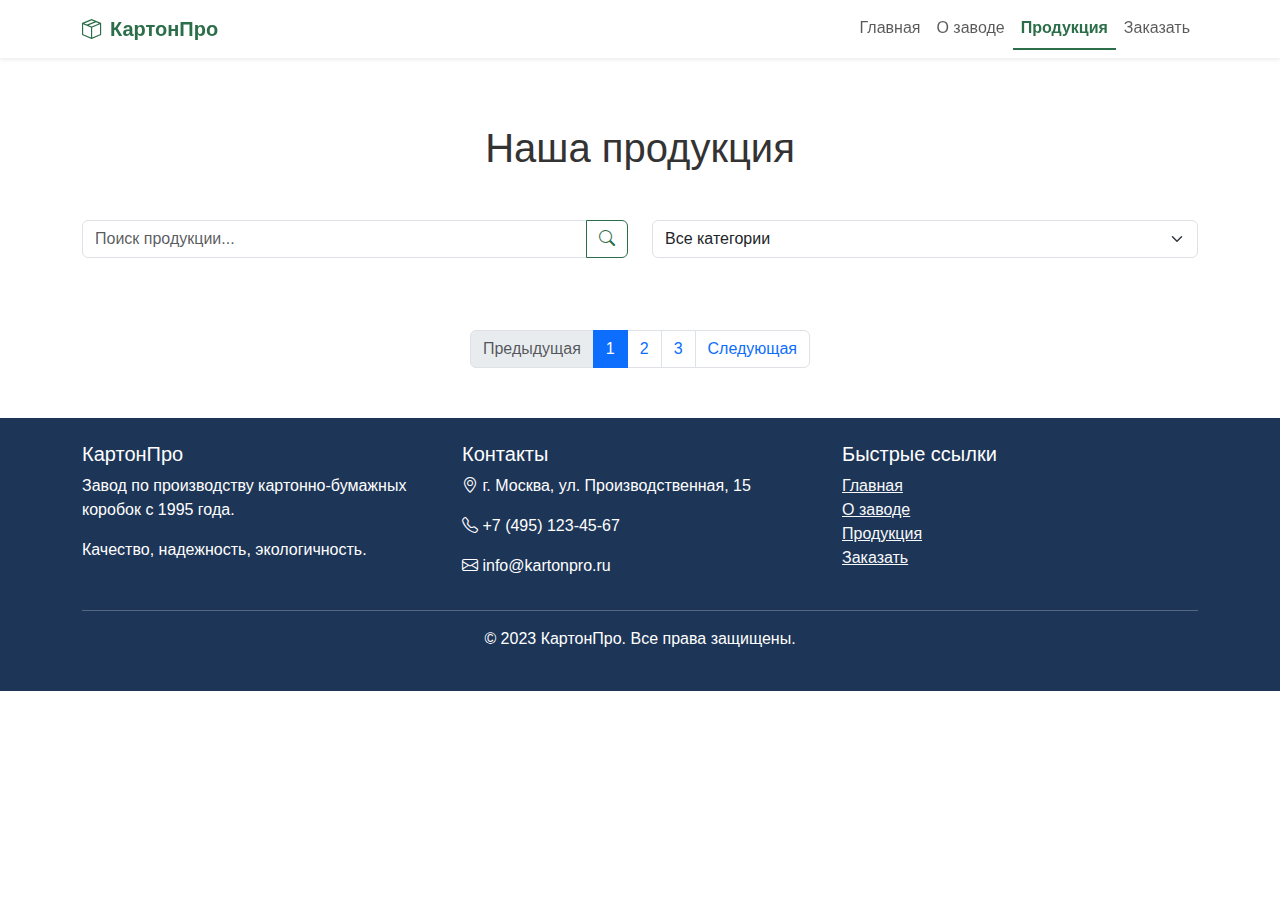
<file: products.html>
<!-- products.html -->
<!DOCTYPE html>
<html lang="ru">
<head>
    <meta charset="UTF-8">
    <meta name="viewport" content="width=device-width, initial-scale=1.0">
    <title>Продукция - КартонПро</title>
    <!-- Bootstrap CSS -->
    <link href="https://cdn.jsdelivr.net/npm/bootstrap@5.3.0-alpha1/dist/css/bootstrap.min.css" rel="stylesheet">
    <!-- Иконки Bootstrap -->
    <link rel="stylesheet" href="https://cdn.jsdelivr.net/npm/bootstrap-icons@1.8.1/font/bootstrap-icons.css">
    <!-- Наши стили -->
    <link rel="stylesheet" href="css/styles.css">
</head>
<body>
    <!-- Навигация -->
    <nav class="navbar navbar-expand-lg navbar-light bg-white fixed-top shadow-sm">
        <div class="container">
            <a class="navbar-brand" href="index.html">
                <i class="bi bi-box-seam me-2"></i>КартонПро
            </a>
            <button class="navbar-toggler" type="button" data-bs-toggle="collapse" data-bs-target="#navbarNav">
                <span class="navbar-toggler-icon"></span>
            </button>
            <div class="collapse navbar-collapse" id="navbarNav">
                <ul class="navbar-nav ms-auto">
                    <li class="nav-item">
                        <a class="nav-link" href="index.html">Главная</a>
                    </li>
                    <li class="nav-item">
                        <a class="nav-link" href="about.html">О заводе</a>
                    </li>
                    <li class="nav-item">
                        <a class="nav-link active" href="products.html">Продукция</a>
                    </li>
                    <li class="nav-item">
                        <a class="nav-link" href="order.html">Заказать</a>
                    </li>
                </ul>
            </div>
        </div>
    </nav>

    <!-- Страница с продукцией -->
    <div class="container mt-5">
        <h1 class="text-center mb-5">Наша продукция</h1>
        
        <!-- Фильтры -->
        <div class="row mb-4">
            <div class="col-md-6">
                <div class="input-group">
                    <input type="text" class="form-control" id="searchInput" placeholder="Поиск продукции...">
                    <button class="btn btn-outline-primary" type="button" id="searchButton">
                        <i class="bi bi-search"></i>
                    </button>
                </div>
            </div>
            <div class="col-md-6">
                <select class="form-select" id="categoryFilter">
                    <option value="all">Все категории</option>
                    <option value="small">Малые коробки</option>
                    <option value="medium">Средние коробки</option>
                    <option value="large">Крупные коробки</option>
                    <option value="special">Специальные коробки</option>
                </select>
            </div>
        </div>
        
        <!-- Продукция (6-12 повторяющихся блоков) -->
        <div class="row" id="productsContainer">
            <!-- Продукты будут загружены через JavaScript -->
        </div>
        
        <!-- Пагинация -->
        <nav aria-label="Навигация по страницам" class="mt-5">
            <ul class="pagination justify-content-center">
                <li class="page-item disabled">
                    <a class="page-link" href="#" tabindex="-1">Предыдущая</a>
                </li>
                <li class="page-item active"><a class="page-link" href="#">1</a></li>
                <li class="page-item"><a class="page-link" href="#">2</a></li>
                <li class="page-item"><a class="page-link" href="#">3</a></li>
                <li class="page-item">
                    <a class="page-link" href="#">Следующая</a>
                </li>
            </ul>
        </nav>
    </div>

    <!-- Футер -->
    <footer class="py-4">
        <div class="container">
            <div class="row">
                <div class="col-md-4">
                    <h5>КартонПро</h5>
                    <p>Завод по производству картонно-бумажных коробок с 1995 года.</p>
                    <p>Качество, надежность, экологичность.</p>
                </div>
                <div class="col-md-4">
                    <h5>Контакты</h5>
                    <p><i class="bi bi-geo-alt"></i> г. Москва, ул. Производственная, 15</p>
                    <p><i class="bi bi-telephone"></i> +7 (495) 123-45-67</p>
                    <p><i class="bi bi-envelope"></i> info@kartonpro.ru</p>
                </div>
                <div class="col-md-4">
                    <h5>Быстрые ссылки</h5>
                    <ul class="list-unstyled">
                        <li><a href="index.html" class="text-light">Главная</a></li>
                        <li><a href="about.html" class="text-light">О заводе</a></li>
                        <li><a href="products.html" class="text-light">Продукция</a></li>
                        <li><a href="order.html" class="text-light">Заказать</a></li>
                    </ul>
                </div>
            </div>
            <hr class="bg-light">
            <div class="text-center">
                <p>&copy; 2023 КартонПро. Все права защищены.</p>
            </div>
        </div>
    </footer>

    <!-- Кнопка "Наверх" -->
    <a href="#" class="btn btn-primary back-to-top" id="backToTop">
        <i class="bi bi-arrow-up"></i>
    </a>

    <!-- Bootstrap JS -->
    <script src="https://cdn.jsdelivr.net/npm/bootstrap@5.3.0-alpha1/dist/js/bootstrap.bundle.min.js"></script>
    <!-- Наши скрипты -->
    <script src="js/navigation.js"></script>
    <script src="js/products.js"></script>
</body>
</html>
</file>
<file: css/styles.css>
/* css/styles.css */

:root {
    --primary-color: #2c6e49;
    --secondary-color: #4c956c;
    --accent-color: #fefee3;
    --light-color: #ffc9b9;
    --dark-color: #1d3557;
}

body {
    font-family: 'Segoe UI', Tahoma, Geneva, Verdana, sans-serif;
    color: #333;
    padding-top: 76px; /* Для фиксированного навбара */
}

/* Навигация */
.navbar-brand {
    font-weight: 700;
    color: var(--primary-color) !important;
}

.nav-link.active {
    color: var(--primary-color) !important;
    font-weight: 600;
    border-bottom: 2px solid var(--primary-color);
}

/* Герой-секция */
.hero-section {
    background: 
        /* Зеленый overlay поверх фото */
        linear-gradient(rgba(44, 110, 73, 0.85), rgba(44, 110, 73, 0.9)),
        /* Ваше фото */
        url('images/background.jpg');
    background-size: cover;
    background-position: center;
    background-repeat: no-repeat;
    color: white;
    padding: 100px 0;
    margin-bottom: 50px;
    position: relative;
}

/* Стили для кнопок в герое */
.hero-section .btn {
    padding: 12px 30px;
    font-weight: 600;
    border-width: 2px;
    transition: all 0.3s ease;
}

.hero-section .btn-outline-light {
    background-color: transparent;
    border-color: white;
    color: white;
}

.hero-section .btn-outline-light:hover {
    background-color: white;
    color: var(--primary-color);
    transform: translateY(-3px);
    box-shadow: 0 10px 20px rgba(0,0,0,0.2);
}

.section-title {
    color: var(--primary-color);
    border-bottom: 2px solid var(--light-color);
    padding-bottom: 10px;
    margin-bottom: 30px;
}

/* Карточки продуктов */
.product-card {
    border: 1px solid #e9ecef;
    border-radius: 10px;
    transition: all 0.3s ease;
    height: 100%;
}

.product-card:hover {
    box-shadow: 0 10px 20px rgba(0,0,0,0.1);
    transform: translateY(-5px);
}

.product-img {
    height: 200px;
    object-fit: cover;
    border-top-left-radius: 10px;
    border-top-right-radius: 10px;
}

.price {
    color: var(--primary-color);
    font-weight: bold;
    font-size: 1.2rem;
}

/* Кнопки */
.btn-primary {
    background-color: var(--primary-color);
    border-color: var(--primary-color);
}

.btn-primary:hover {
    background-color: var(--secondary-color);
    border-color: var(--secondary-color);
}

.btn-outline-primary {
    color: var(--primary-color);
    border-color: var(--primary-color);
}

.btn-outline-primary:hover {
    background-color: var(--primary-color);
    border-color: var(--primary-color);
}

/* Футер */
footer {
    background-color: var(--dark-color);
    color: white;
    margin-top: 50px;
}

/* Формы */
.form-control:focus {
    border-color: var(--primary-color);
    box-shadow: 0 0 0 0.25rem rgba(44, 110, 73, 0.25);
}

/* Кнопка "Наверх" */
.back-to-top {
    position: fixed;
    bottom: 20px;
    right: 20px;
    display: none;
    z-index: 1000;
}

/* Навигация внутри страницы */
.page-nav {
    position: sticky;
    top: 100px;
    background-color: #f8f9fa;
    padding: 15px;
    border-radius: 5px;
    margin-bottom: 20px;
}

.page-nav a {
    color: var(--dark-color);
    text-decoration: none;
    display: block;
    margin-bottom: 8px;
}

.page-nav a:hover {
    color: var(--primary-color);
}

.internal-nav {
    background-color: #f8f9fa;
    padding: 15px;
    border-radius: 5px;
    margin-bottom: 20px;
}

.internal-nav a {
    color: var(--dark-color);
    text-decoration: none;
    display: inline-block;
    margin-right: 15px;
}

.internal-nav a:hover {
    color: var(--primary-color);
}

/* Шаги производства */
.production-step {
    margin-bottom: 30px;
    padding: 20px;
    border-left: 4px solid var(--primary-color);
    background-color: #f9f9f9;
}

/* Адаптивность */
@media (max-width: 768px) {
    .hero-section {
        padding: 60px 0;
    }
    
    .display-4 {
        font-size: 2rem;
    }
    
    .page-nav {
        position: static;
    }
}

@media (max-width: 576px) {
    body {
        padding-top: 66px;
    }
}

/* ===== СТИЛИ ДЛЯ ЗАКЛАДОК (TABS) - ОБЪЕДИНЕННЫЕ ===== */

/* Навигация в виде закладок */
.nav-tabs {
    border-bottom: 2px solid #dee2e6;
    margin-bottom: 20px;
}

.nav-tabs .nav-link {
    color: var(--dark-color);
    border: 1px solid transparent;
    border-top-left-radius: 5px;
    border-top-right-radius: 5px;
    padding: 10px 20px;
    margin-bottom: -2px;
    transition: all 0.3s ease;
}

.nav-tabs .nav-link:hover {
    border-color: #e9ecef #e9ecef #dee2e6;
    color: var(--primary-color);
}

.nav-tabs .nav-link.active {
    color: var(--primary-color);
    background-color: white;
    border-color: #dee2e6 #dee2e6 white;
    border-bottom: 2px solid white;
    font-weight: 600;
}

/* Контент закладок */
.tab-content {
    border: 1px solid #dee2e6;
    border-top: none;
    border-radius: 0 0 5px 5px;
    padding: 25px;
    background-color: white;
    box-shadow: 0 2px 10px rgba(0,0,0,0.05);
    position: relative;
    min-height: 600px; /* Фиксированная минимальная высота для предотвращения прыжков */
}

/* Плавное переключение закладок */
.tab-pane {
    opacity: 0;
    transform: translateY(10px);
    transition: opacity 0.3s ease, transform 0.3s ease;
    position: absolute;
    top: 0;
    left: 0;
    right: 0;
    visibility: hidden;
    height: 0;
    overflow: hidden;
    padding: 25px;
}

.tab-pane.active {
    opacity: 1;
    transform: translateY(0);
    position: relative;
    visibility: visible;
    height: auto;
    overflow: visible;
    animation: tabSwitch 0.4s ease;
}

/* Анимация переключения закладок */
@keyframes tabSwitch {
    0% {
        opacity: 0;
        transform: translateX(-10px);
    }
    100% {
        opacity: 1;
        transform: translateX(0);
    }
}

/* Стили для списка-закладок (альтернативный вариант) */
.list-group-tabs .list-group-item {
    border: none;
    border-left: 3px solid transparent;
    border-radius: 0;
    padding: 12px 15px;
    color: var(--dark-color);
    transition: all 0.3s ease;
}

.list-group-tabs .list-group-item:hover {
    background-color: rgba(44, 110, 73, 0.05);
    border-left-color: var(--light-color);
}

.list-group-tabs .list-group-item.active {
    background-color: rgba(44, 110, 73, 0.1);
    border-left-color: var(--primary-color);
    color: var(--primary-color);
    font-weight: 600;
}

.list-group-tabs .list-group-item i {
    width: 20px;
    text-align: center;
}

/* Кнопки навигации между закладками */
.tab-navigation {
    display: flex;
    justify-content: space-between;
    margin-top: 30px;
    padding: 15px;
    border-top: 1px solid #eee;
    position: sticky;
    bottom: 20px;
    background-color: rgba(255, 255, 255, 0.95);
    backdrop-filter: blur(10px);
    border-radius: 10px;
    box-shadow: 0 -2px 15px rgba(0,0,0,0.1);
    z-index: 150;
}

.tab-navigation .btn {
    min-width: 140px;
    padding: 10px 20px;
}

.tab-indicators {
    display: flex;
    gap: 5px;
}

.tab-indicators .btn {
    width: 40px;
    height: 40px;
    border-radius: 50%;
    padding: 0;
    display: flex;
    align-items: center;
    justify-content: center;
}

.tab-indicators .btn.active {
    background-color: var(--primary-color);
    color: white;
    border-color: var(--primary-color);
}

.tab-indicators .btn:not(.active) {
    background-color: transparent;
    color: var(--dark-color);
}

/* Быстрые ссылки для мобильных */
.quick-links {
    background: linear-gradient(135deg, #f8f9fa 0%, #e9ecef 100%);
    padding: 15px;
    border-radius: 8px;
    margin-bottom: 20px;
    border: 1px solid #dee2e6;
}

.quick-links h6 {
    color: var(--primary-color);
    font-weight: 600;
    margin-bottom: 10px;
    border-bottom: 1px dashed #ccc;
    padding-bottom: 5px;
}

.quick-links.fixed-top-mobile {
    position: sticky;
    top: 76px;
    z-index: 200;
    background-color: white;
    box-shadow: 0 2px 5px rgba(0,0,0,0.1);
}

/* Графические ссылки */
.graphic-link {
    display: block;
    transition: transform 0.3s ease;
    border-radius: 8px;
    overflow: hidden;
}

.graphic-link:hover {
    transform: scale(1.02);
    opacity: 0.9;
}

.graphic-link img {
    transition: transform 0.3s ease;
}

.graphic-link:hover img {
    transform: scale(1.05);
}

/* Фиксируем боковую навигацию */
.page-nav.card {
    position: sticky;
    top: 90px; /* Ниже основного навбара */
    z-index: 100;
    max-height: calc(100vh - 120px);
    overflow-y: auto;
}

/* Карточка с графической ссылкой - также sticky, но ниже */
.page-nav.card + .card {
    position: sticky;
    top: 350px; /* Ниже основной навигации */
    z-index: 99;
    margin-top: 20px;
}

/* Стили для активных элементов навигации */
.list-group-item.active {
    background-color: rgba(44, 110, 73, 0.1) !important;
    border-left: 3px solid var(--primary-color) !important;
    color: var(--primary-color) !important;
    font-weight: 600;
}

/* Улучшенные стили для production-step в закладках */
.tab-pane .production-step {
    border-left: 4px solid var(--primary-color);
    background-color: #f9f9f9;
    padding: 25px;
    border-radius: 8px;
    margin-bottom: 0;
}

/* Убедимся, что контент не скрывается */
@media (min-width: 992px) {
    .col-lg-9 {
        padding-left: 30px;
    }
}

/* Адаптивность */
@media (max-width: 992px) {
    .page-nav.card {
        position: static;
        max-height: none;
        margin-bottom: 20px;
    }
    
    .page-nav.card + .card {
        position: static;
        margin-top: 20px;
    }
    
    .quick-links.fixed-top-mobile {
        position: static;
        margin-bottom: 20px;
    }
    
    .tab-navigation {
        position: static;
        margin-top: 30px;
    }
    
    .tab-content {
        min-height: auto;
        padding: 15px;
    }
}

@media (max-width: 768px) {
    .nav-tabs .nav-link {
        padding: 8px 12px;
        font-size: 0.9rem;
        margin-bottom: 5px;
    }
    
    .tab-navigation {
        flex-direction: column;
        gap: 10px;
        align-items: center;
    }
    
    .tab-navigation .btn {
        width: 100%;
        max-width: 280px;
        margin-bottom: 5px;
    }
    
    .tab-indicators {
        justify-content: center;
        order: -1;
        margin-bottom: 15px;
    }
}

@media (max-width: 576px) {
    .nav-tabs {
        flex-wrap: nowrap;
        overflow-x: auto;
        white-space: nowrap;
        -webkit-overflow-scrolling: touch;
    }
    
    .nav-tabs .nav-link {
        min-width: 120px;
        text-align: center;
    }
    
    .tab-content {
        padding: 12px;
    }
}
</file>
